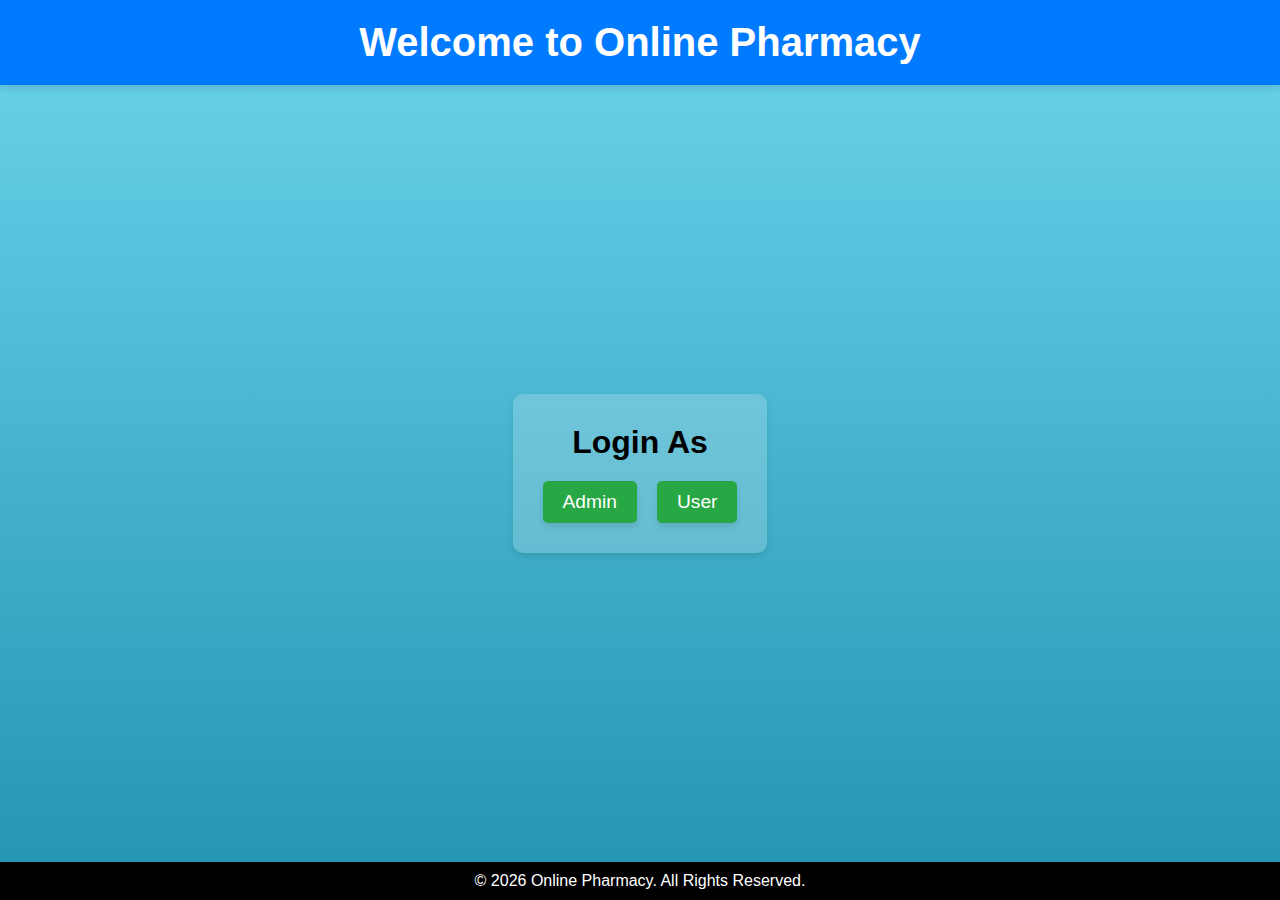
<file: index.html>
<!DOCTYPE html>
<html lang="en">
<head>
    <meta charset="UTF-8">
    <meta name="viewport" content="width=device-width, initial-scale=1.0">
    <title>Online Pharmacy</title>
    <link rel="stylesheet" href="styles.css">
</head>
<body>
    <header class="header">
        <h1>Welcome to <span class="highlight">Online Pharmacy</span></h1>
    </header>

    <main class="main-container">
        <section class="login-section">
            <h2>Login As</h2>
            <div class="login-buttons">
                <a href="admin-login.html" class="btn" aria-label="Login as Admin">Admin</a>
                <a href="user-login.html" class="btn" aria-label="Login as User">User</a>
            </div>
        </section>
    </main>

    <footer class="footer">
        <p>&copy; <span id="year"></span> Online Pharmacy. All Rights Reserved.</p>
    </footer>

    <script>
        // Dynamic Copyright Year
        document.getElementById('year').textContent = new Date().getFullYear();
    </script>
</body>
</html>
</file>
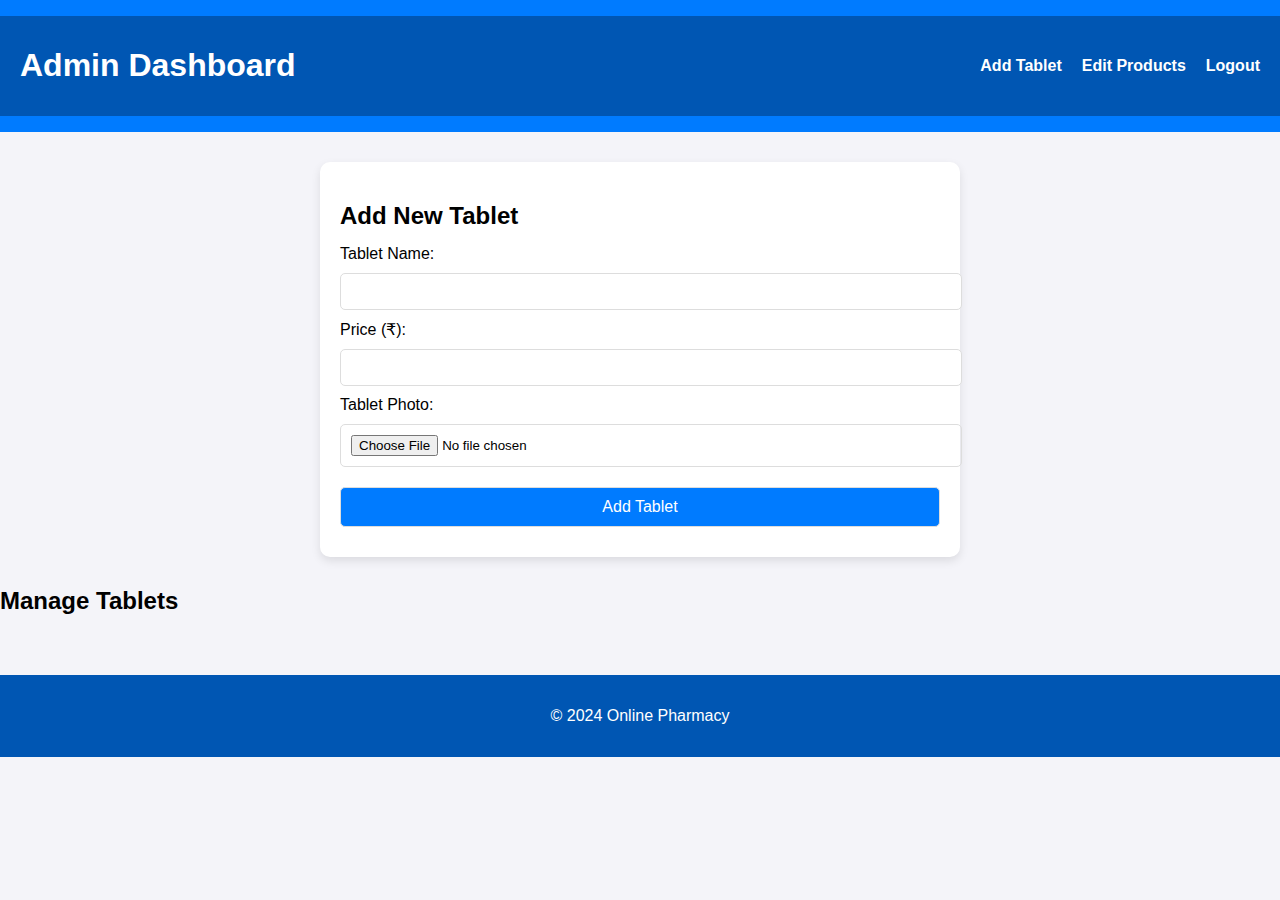
<file: admin-dashboard.html>
<!DOCTYPE html>
<html lang="en">
<head>
    <meta charset="UTF-8">
    <meta name="viewport" content="width=device-width, initial-scale=1.0">
    <title>Admin Dashboard - Online Pharmacy</title>
    <link rel="stylesheet" href="admin-dashboard.css">  <!-- Linking CSS -->
</head>
<body>
    <header class="header">
        <nav class="navbar">
            <h1>Admin Dashboard</h1>
            <ul>
                <li><a href="#add-tablet-section">Add Tablet</a></li>
                <li><a href="#tablet-list-section">Edit Products</a></li>
                <li><a href="admin-login.html" onclick="logout()">Logout</a></li>
            </ul>
        </nav>
    </header>

    <!-- Add Tablet Section -->
    <section id="add-tablet-section" class="form-container">
        <h2>Add New Tablet</h2>
        <form id="addTabletForm">
            <label for="tablet-name">Tablet Name:</label>
            <input type="text" id="tablet-name" required>

            <label for="tablet-price">Price (₹):</label>
            <input type="number" id="tablet-price" required>

            <label for="tablet-image">Tablet Photo:</label>
            <input type="file" id="tablet-image" accept="image/*" required>

            <button type="submit" class="btn">Add Tablet</button>
        </form>
    </section>

    <!-- Tablet List Section -->
    <section id="tablet-list-section">
        <h2>Manage Tablets</h2>
        <div class="tablet-list" id="tablet-list">
            <!-- Tablets will be dynamically added here -->
        </div>
    </section>

    <footer class="footer">
        <p>&copy; 2024 Online Pharmacy</p>
    </footer>

    <script>
        let tablets = JSON.parse(localStorage.getItem('tablets')) || [];

        function displayTablets() {
            const tabletList = document.getElementById('tablet-list');
            tabletList.innerHTML = '';

            tablets.forEach((tablet, index) => {
                tabletList.innerHTML += `
                    <div class="tablet-item">
                        <img src="${tablet.image}" alt="${tablet.name}" class="tablet-image">
                        <h3>${tablet.name}</h3>
                        <p>Price: ₹${tablet.price}</p>
                        <button onclick="editTablet(${index})">Edit Price</button>
                        <button onclick="deleteTablet(${index})" class="delete-btn">Delete</button>
                    </div>
                `;
            });
        }

        document.getElementById('addTabletForm').onsubmit = function(event) {
            event.preventDefault();
            
            const name = document.getElementById('tablet-name').value;
            const price = document.getElementById('tablet-price').value;
            const imageFile = document.getElementById('tablet-image').files[0];

            if (imageFile) {
                const reader = new FileReader();
                reader.onload = function(e) {
                    const newTablet = {
                        name,
                        price,
                        image: e.target.result
                    };
                    
                    tablets.push(newTablet);
                    localStorage.setItem('tablets', JSON.stringify(tablets));
                    displayTablets();
                    alert('Tablet Added Successfully!');
                    document.getElementById('addTabletForm').reset();
                };
                reader.readAsDataURL(imageFile);
            }
        };

        function editTablet(index) { 
            const newPrice = prompt('Enter New Price (₹):', tablets[index].price);
            if (newPrice) { 
                tablets[index].price = newPrice;
                localStorage.setItem('tablets', JSON.stringify(tablets));
                displayTablets();
                alert('Price Updated!');
            }
        }

        function deleteTablet(index) {
            if (confirm('Are you sure you want to delete this tablet?')) {
                tablets.splice(index, 1);
                localStorage.setItem('tablets', JSON.stringify(tablets));
                displayTablets();
                alert('Tablet Deleted!');
            }
        }

        function logout() {
            alert('Logged out successfully.');
        }

        displayTablets();
    </script>
</body>
</html>
</file>
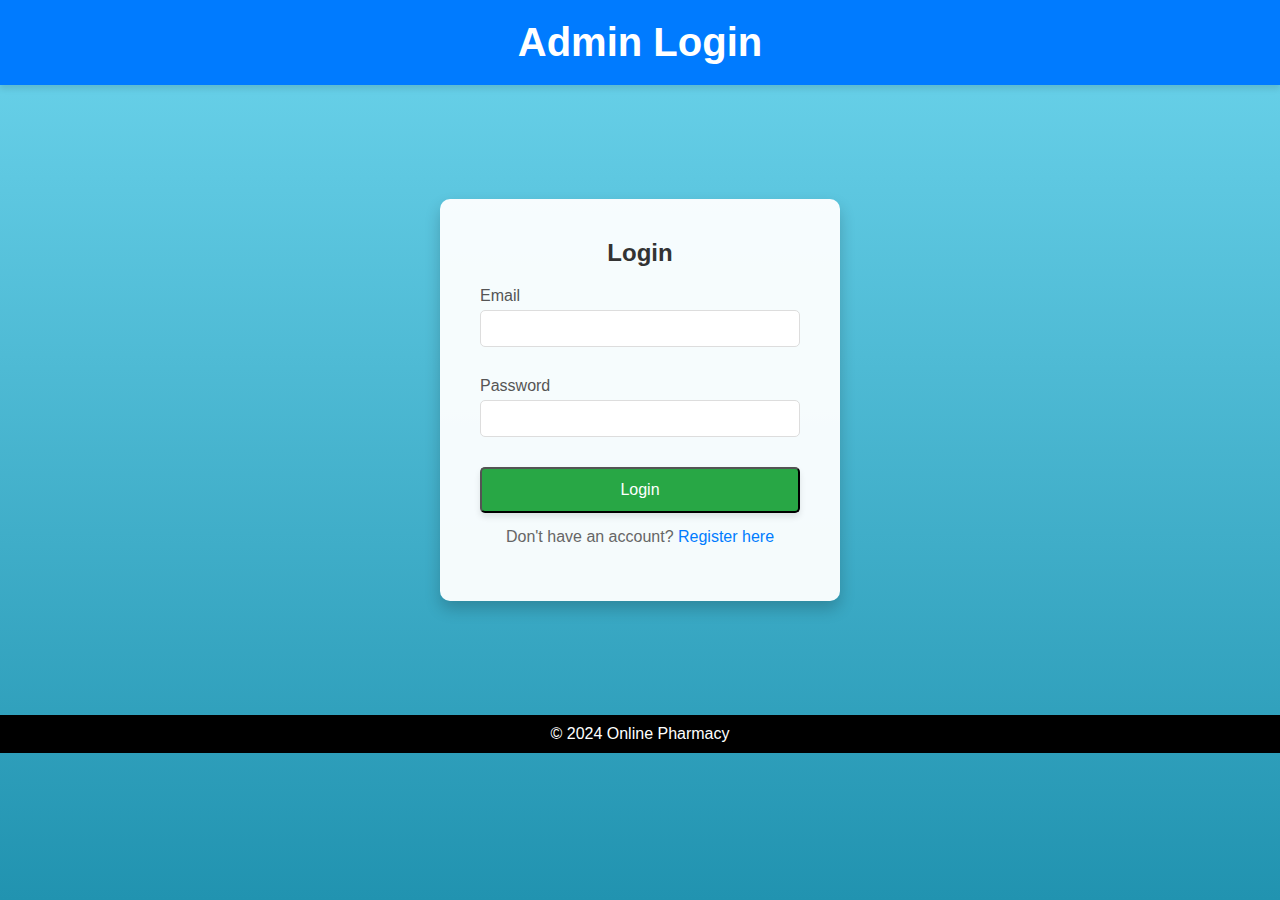
<file: admin-login.html>
<!DOCTYPE html>
<html lang="en">
<head>
    <meta charset="UTF-8">
    <meta name="viewport" content="width=device-width, initial-scale=1.0">
    <title>Admin Login - Online Pharmacy</title>
    <link rel="stylesheet" href="styles.css">
</head>
<body>
    <header class="header">
        <h1>Admin Login</h1>
    </header>

    <main class="login-container">
        <form id="adminLoginForm" class="login-form">
            <h2>Login</h2>
            <label for="admin-email">Email</label>
            <input type="email" id="admin-email" required>
            
            <label for="admin-password">Password</label>
            <input type="password" id="admin-password" required>

            <button type="submit" class="btn">Login</button>
            
            <p>Don't have an account? <a href="admin-register.html">Register here</a></p>
            <p id="error-message" style="color:red;"></p>
        </form>
    </main>

    <footer class="footer">
        <p>&copy; 2024 Online Pharmacy</p>
    </footer>

    <script>
        document.getElementById('adminLoginForm').onsubmit = function(event) {
            event.preventDefault();
            
            const adminEmail = document.getElementById('admin-email').value;
            const adminPassword = document.getElementById('admin-password').value;
            const errorMessage = document.getElementById('error-message');
            
            // Hardcoded Admin Credentials
            const correctEmail = 'admin@pharmacy.com';
            const correctPassword = 'admin123';

            if (adminEmail === correctEmail && adminPassword === correctPassword) {
                window.location.href = 'admin-dashboard.html';
            } else {
                errorMessage.textContent = 'Invalid credentials. Please try again.';
            }
        }
    </script>
</body>
</html>
</file>
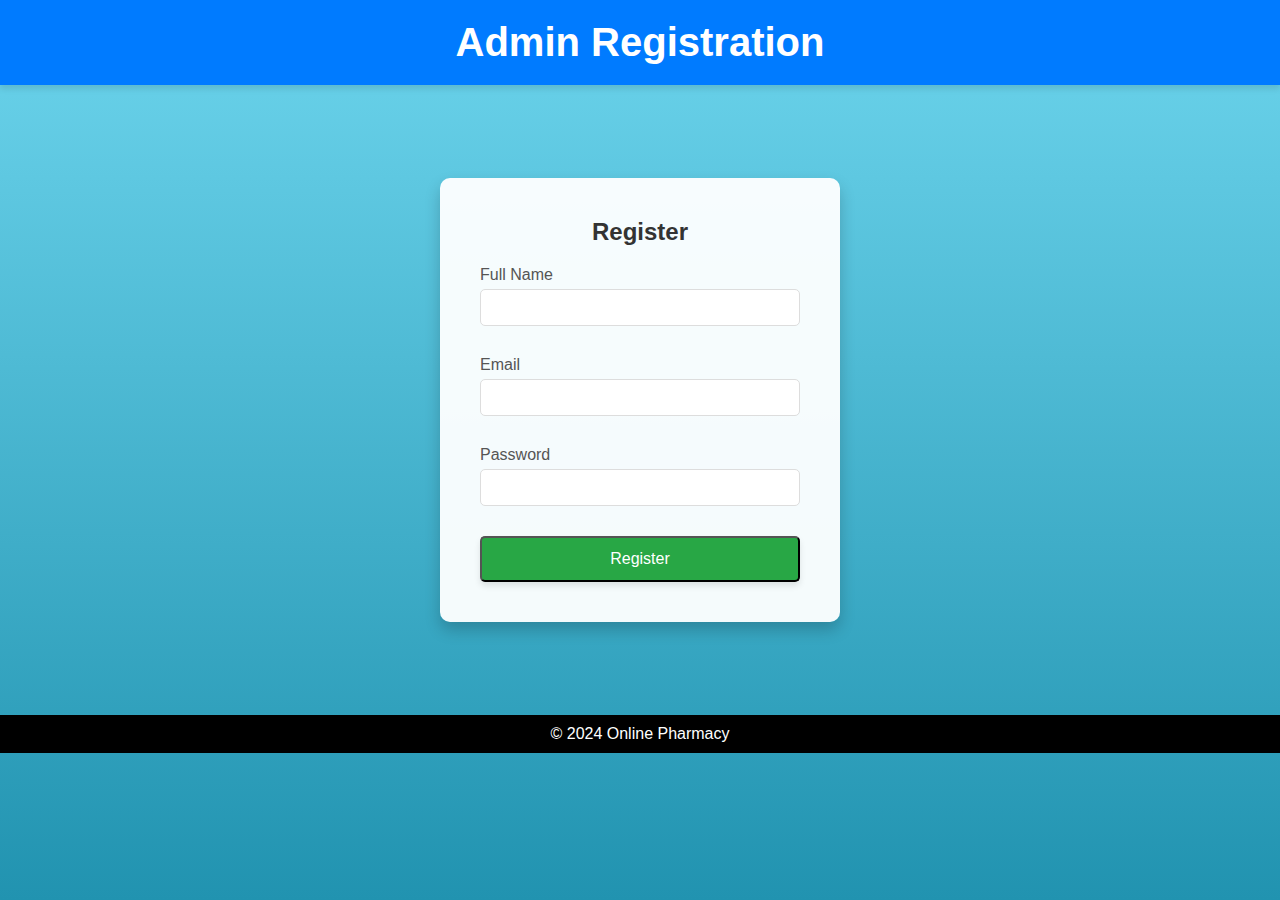
<file: admin-register.html>
<!DOCTYPE html>
<html lang="en">
<head>
    <meta charset="UTF-8">
    <meta name="viewport" content="width=device-width, initial-scale=1.0">
    <title>Admin Register</title>
    <link rel="stylesheet" href="styles.css">
</head>
<body>
    <header class="header">
        <h1>Admin Registration</h1>
    </header>

    <main class="login-container">
        <form action="admin-dashboard.html" method="POST" class="login-form">
            <h2>Register</h2>
            <label for="admin-name">Full Name</label>
            <input type="text" id="admin-name" required>

            <label for="admin-email">Email</label>
            <input type="email" id="admin-email" required>
            
            <label for="admin-password">Password</label>
            <input type="password" id="admin-password" required>

            <button type="submit" class="btn">Register</button>
        </form>
    </main>

    <footer class="footer">
        <p>&copy; 2024 Online Pharmacy</p>
    </footer>
</body>
</html>
</file>
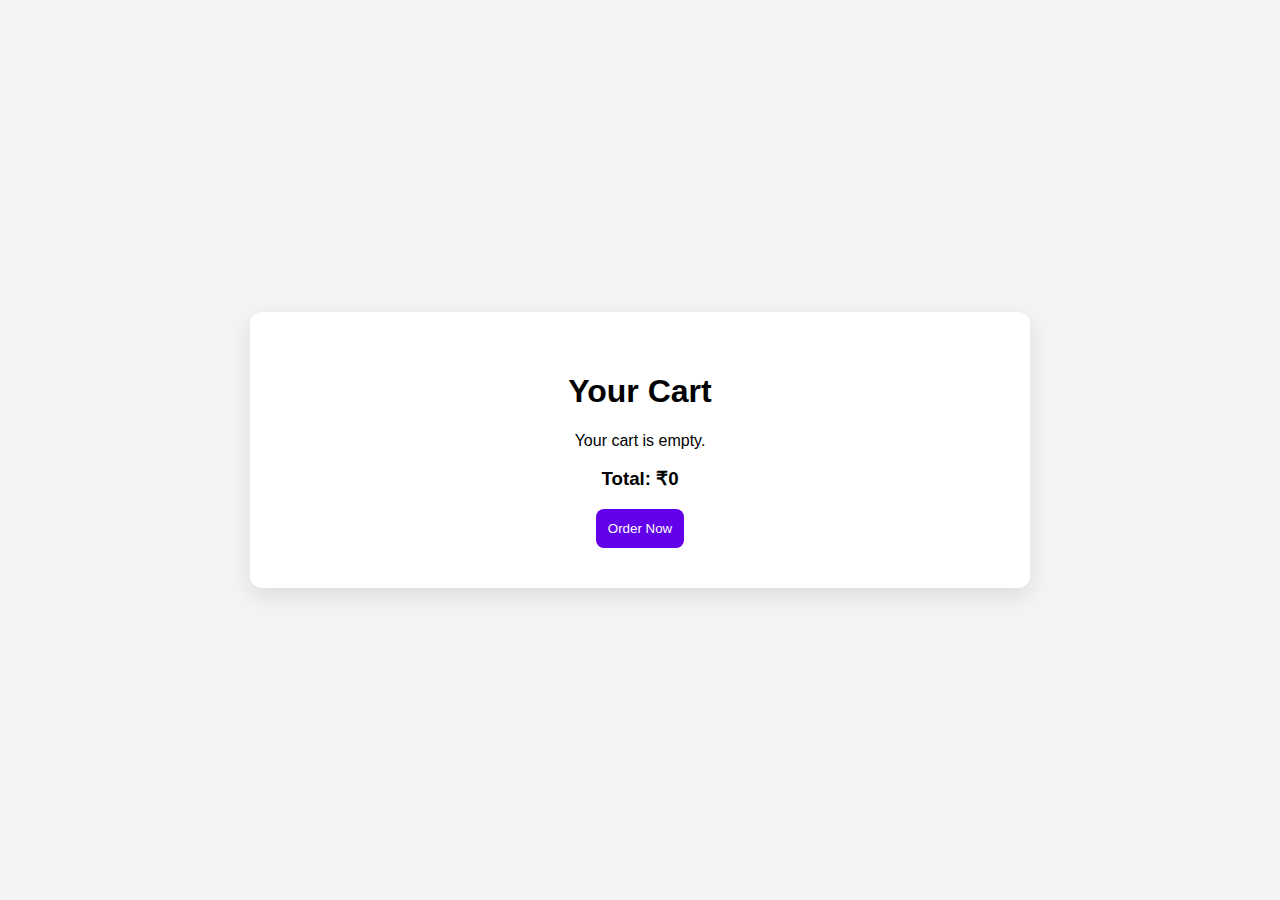
<file: cart.html>
<!DOCTYPE html>
<html lang="en">
<head>
    <meta charset="UTF-8">
    <meta name="viewport" content="width=device-width, initial-scale=1.0">
    <title>Cart - Online Pharmacy</title>
    <link rel="stylesheet" href="cart.css">
</head>
<body>
    <section class="cart-container">
        <h1>Your Cart</h1>
        <div id="cart-items">
            <!-- Cart Items Load Here -->
        </div>
        <div class="total">
            <h3>Total: ₹<span id="total-price">0</span></h3>
            <button onclick="checkout()">Order Now</button>
        </div>
    </section>

    <script>
        let cart = [];
        const currentUser = localStorage.getItem('currentUser');

        // Load Cart for Current User
        function loadUserCart() {
            if (currentUser) {
                cart = JSON.parse(localStorage.getItem(`cart_${currentUser}`)) || [];
            } else {
                cart = [];
            }
            displayCart();
        }

        // Display Cart Items
        function displayCart() {
            const cartItems = document.getElementById('cart-items');
            let total = 0;

            cartItems.innerHTML = '';
            if (cart.length === 0) {
                cartItems.innerHTML = `<p>Your cart is empty.</p>`;
                document.getElementById('total-price').textContent = 0;
                return;
            }

            cart.forEach((item, index) => {
                total += item.price * item.quantity;
                cartItems.innerHTML += `
                    <div class="cart-item">
                        <img src="${item.image}" alt="${item.name}">
                        <h3>${item.name}</h3>
                        <p>₹${item.price} x 
                            <input type="number" min="1" value="${item.quantity}" 
                            onchange="updateQuantity(${index}, this.value)">
                        </p>
                        <button onclick="removeItem(${index})">Remove</button>
                    </div>
                `;
            });

            document.getElementById('total-price').textContent = total;
        }

        // Update Quantity in Cart
        function updateQuantity(index, quantity) {
            cart[index].quantity = parseInt(quantity);
            saveUserCart();
            displayCart();
        }

        // Remove Item from Cart
        function removeItem(index) {
            cart.splice(index, 1);
            saveUserCart();
            displayCart();
        }

        // Save Cart for Current User
        function saveUserCart() {
            if (currentUser) {
                localStorage.setItem(`cart_${currentUser}`, JSON.stringify(cart));
            }
        }

        // Checkout and Save Final Cart
        function checkout() {
            saveUserCart();
            window.location.href = 'order.html';
        }

        // Load the Cart on Page Load
        window.onload = loadUserCart;
    </script>
</body>
</html>
</file>
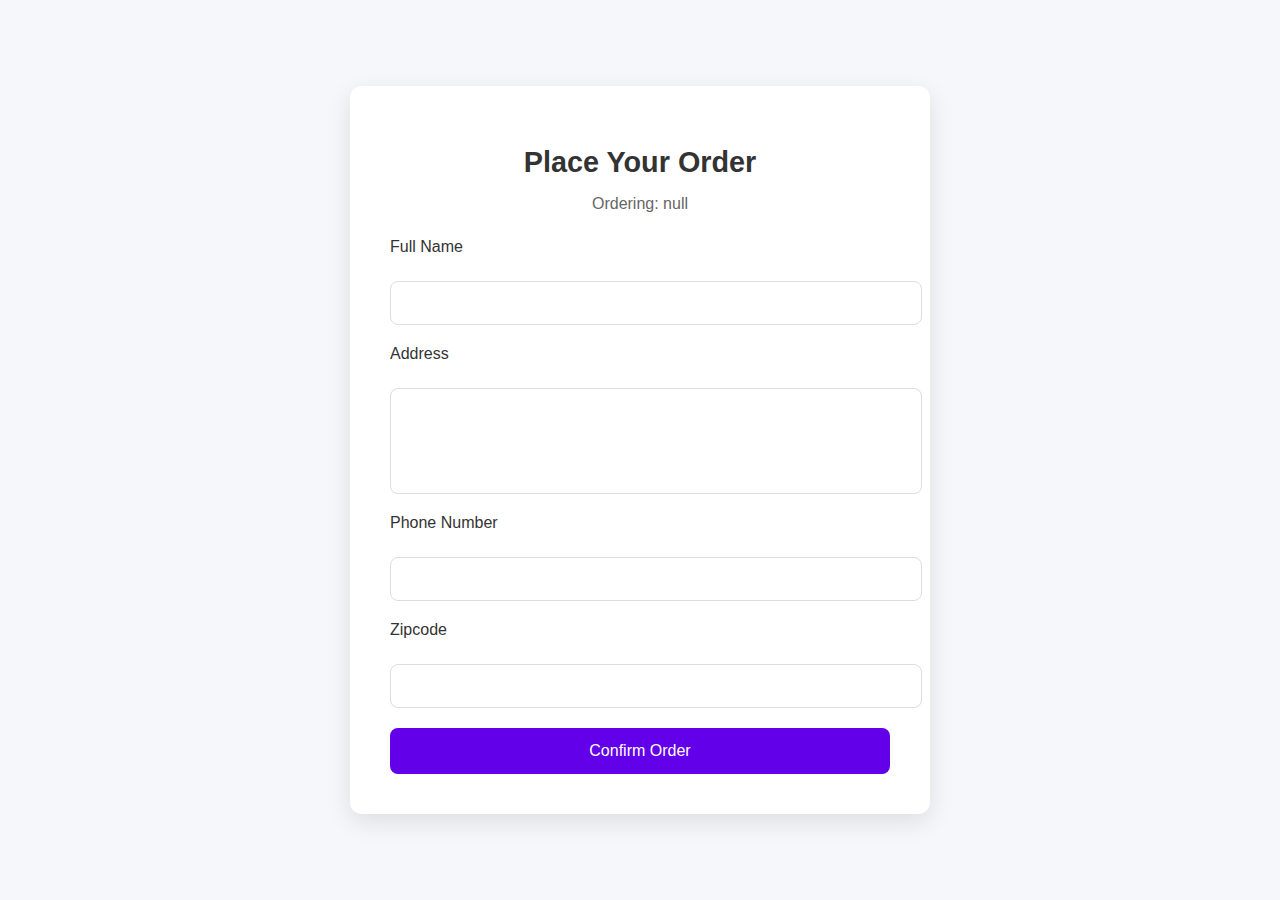
<file: order.html>
<!DOCTYPE html>
<html lang="en">
<head>
    <meta charset="UTF-8">
    <meta name="viewport" content="width=device-width, initial-scale=1.0">
    <title>Order Tablet</title>
    <link rel="stylesheet" href="order.css">
</head>
<body>
    <section class="order-container">
        <h1>Place Your Order</h1>
        <p id="product-name">Ordering: </p>

        <form id="orderForm">
            <label for="name">Full Name</label>
            <input type="text" id="name" required>

            <label for="address">Address</label>
            <textarea id="address" required></textarea>

            <label for="phone">Phone Number</label>
            <input type="text" id="phone" required>

            <label for="zipcode">Zipcode</label>
            <input type="text" id="zipcode" required>

            <button type="submit">Confirm Order</button>
        </form>
    </section>

    <script>
        const urlParams = new URLSearchParams(window.location.search);
        const productName = urlParams.get('product');
        document.getElementById('product-name').textContent += productName;

        document.getElementById('orderForm').onsubmit = function(event) {
            event.preventDefault();
            alert("Order Confirmed!");
            window.location.href = 'user-dashboard.html';
        };
    </script>
</body>
</html>
</file>
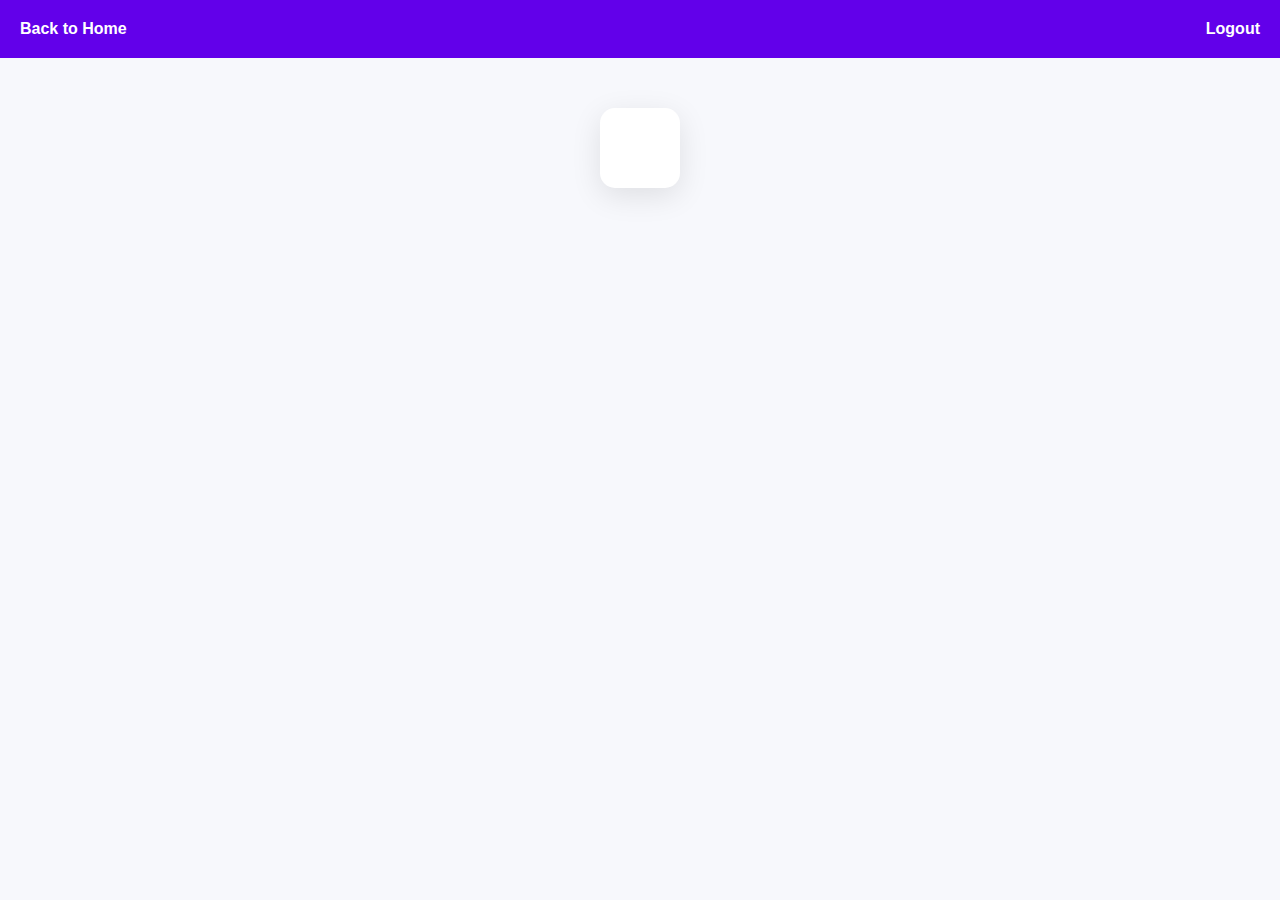
<file: product.html>
<!DOCTYPE html>
<html lang="en">
<head>
    <meta charset="UTF-8">
    <meta name="viewport" content="width=device-width, initial-scale=1.0">
    <title>Product Details</title>
    <link rel="stylesheet" href="product.css">
</head>
<body>
    <header class="header">
        <nav class="navbar">
            <a href="user-dashboard.html">Back to Home</a>
            <a href="index.html">Logout</a>
        </nav>
    </header>

    <section class="product-container">
        <div class="product-display" id="product-display">
            <!-- Product Details -->
        </div>
    </section>

    <script>
        const urlParams = new URLSearchParams(window.location.search);
        const index = urlParams.get('index');
        const tablets = JSON.parse(localStorage.getItem('tablets')) || [];
        const product = tablets[index];

        const productDisplay = document.getElementById('product-display');

        if (product) {
            productDisplay.innerHTML = `
                <img src="${product.image}" alt="${product.name}">
                <h1>${product.name}</h1>
                <p><strong>Price:</strong> ₹${product.price}</p>
                <p><strong>Description:</strong> High-quality medicine for daily use.</p>
                <button onclick="redirectToOrder('${product.name}')">Order Now</button>
            `;
        }

        function redirectToOrder(productName) {
            window.location.href = `order.html?product=${encodeURIComponent(productName)}`;
        }
    </script>
</body>
</html>
</file>
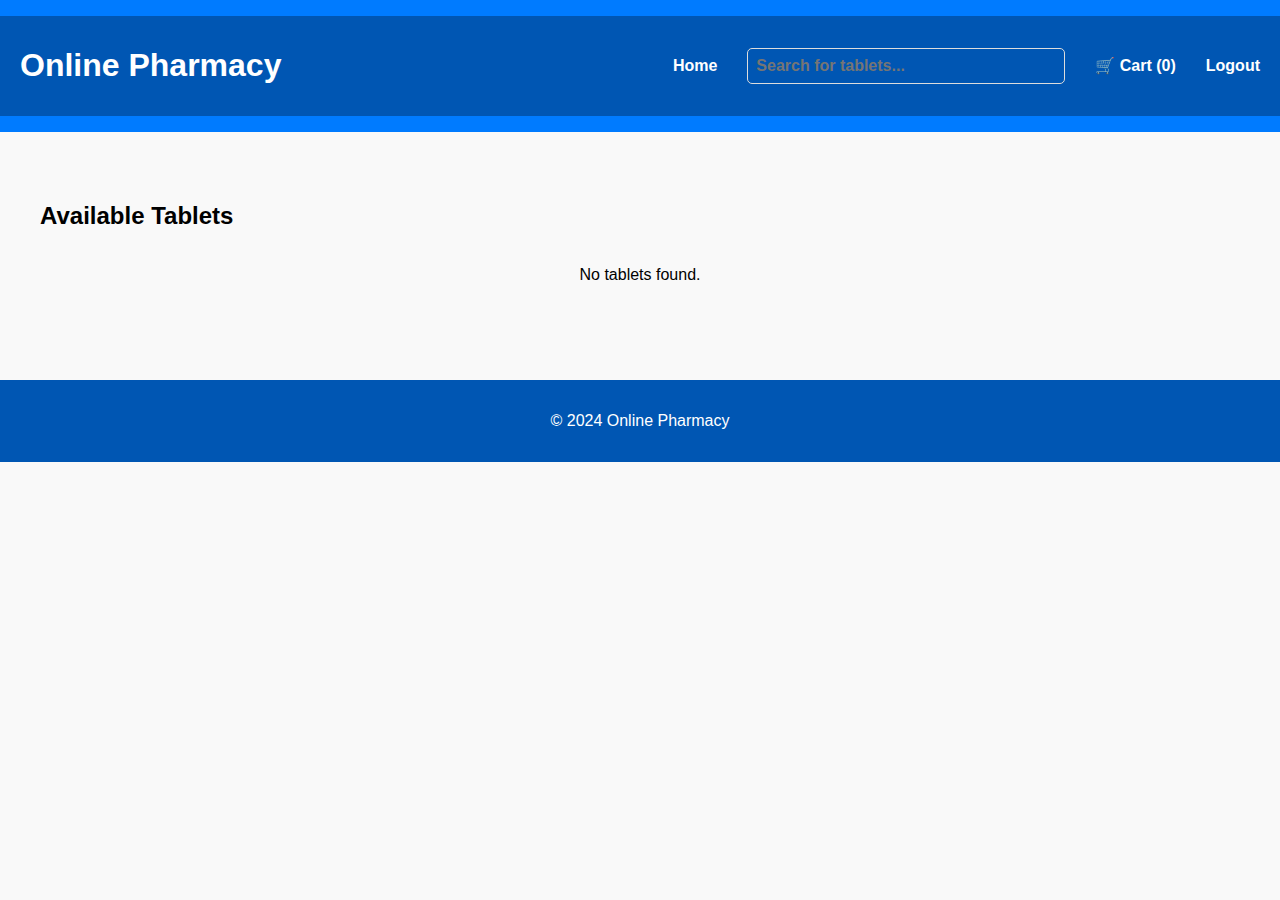
<file: user-dashboard.html>
<!DOCTYPE html>
<html lang="en">
<head>
    <meta charset="UTF-8">
    <meta name="viewport" content="width=device-width, initial-scale=1.0">
    <title>User Dashboard - Online Pharmacy</title>
    <link rel="stylesheet" href="user-dashboard.css">
</head>
<body>
    <header class="header">
        <nav class="navbar">
            <h1>Online Pharmacy</h1>
            <ul>
                <li><a href="#" onclick="displayTablets()">Home</a></li>
                <li>
                    <input 
                        type="text" 
                        id="search-bar" 
                        placeholder="Search for tablets..." 
                        onkeyup="filterTablets()"
                    >
                </li>
                <li><a href="cart.html">🛒 Cart (<span id="cart-count">0</span>)</a></li>
                <li><a href="index.html" onclick="logout()">Logout</a></li>
            </ul>
        </nav>
    </header>

    <section class="container">
        <h2>Available Tablets</h2>
        <div class="tablet-list" id="tablet-list">
            <!-- Tablets will appear here -->
        </div>
    </section>

    <footer class="footer">
        <p>&copy; 2024 Online Pharmacy</p>
    </footer>

    <script>
        let tablets = JSON.parse(localStorage.getItem('tablets')) || [];
        let cart = [];
        const currentUser = localStorage.getItem('currentUser');

        // Load User Cart
        function loadUserCart() {
            if (currentUser) {
                cart = JSON.parse(localStorage.getItem(`cart_${currentUser}`)) || [];
            } else {
                cart = [];
            }
            updateCartCount();
        }

        // Display Tablets
        function displayTablets(filteredTablets = tablets) {
            const tabletList = document.getElementById('tablet-list');
            tabletList.innerHTML = '';

            if (filteredTablets.length === 0) {
                tabletList.innerHTML = `<p>No tablets found.</p>`;
                return;
            }

            filteredTablets.forEach((tablet, index) => {
                tabletList.innerHTML += `
                    <div class="tablet-item">
                        <img src="${tablet.image}" alt="${tablet.name}">
                        <h3>${tablet.name}</h3>
                        <p>Price: ₹${tablet.price}</p>
                        <button onclick="addToCart(${index})">Add to Cart</button>
                    </div>
                `;
            });
        }

        // Search and Filter Tablets
        function filterTablets() {
            const query = document.getElementById('search-bar').value.toLowerCase();
            const filteredTablets = tablets.filter(tablet => 
                tablet.name.toLowerCase().includes(query)
            );

            displayTablets(filteredTablets);
        }

        // Add to Cart (User-Specific)
        function addToCart(index) {
            const selectedTablet = tablets[index];
            const existingItem = cart.find(item => item.name === selectedTablet.name);

            if (existingItem) {
                existingItem.quantity += 1;
            } else {
                selectedTablet.quantity = 1;
                cart.push(selectedTablet);
            }

            saveUserCart();
            updateCartCount();
            alert(`${selectedTablet.name} added to cart!`);
        }

        // Save User-Specific Cart
        function saveUserCart() {
            if (currentUser) {
                localStorage.setItem(`cart_${currentUser}`, JSON.stringify(cart));
            }
        }

        // Update Cart Count
        function updateCartCount() {
            const totalItems = cart.reduce((total, item) => total + item.quantity, 0);
            document.getElementById('cart-count').textContent = totalItems;
        }

        // Logout
        function logout() {
            saveUserCart();  // Save the user's cart before logout
            localStorage.removeItem('currentUser');  // Clear current session
            alert('Logged out successfully.');
            window.location.href = 'index.html';
        }

        // Initialize Dashboard
        window.onload = function () {
            loadUserCart();
            displayTablets();
        };
    </script>
</body>
</html>
</file>
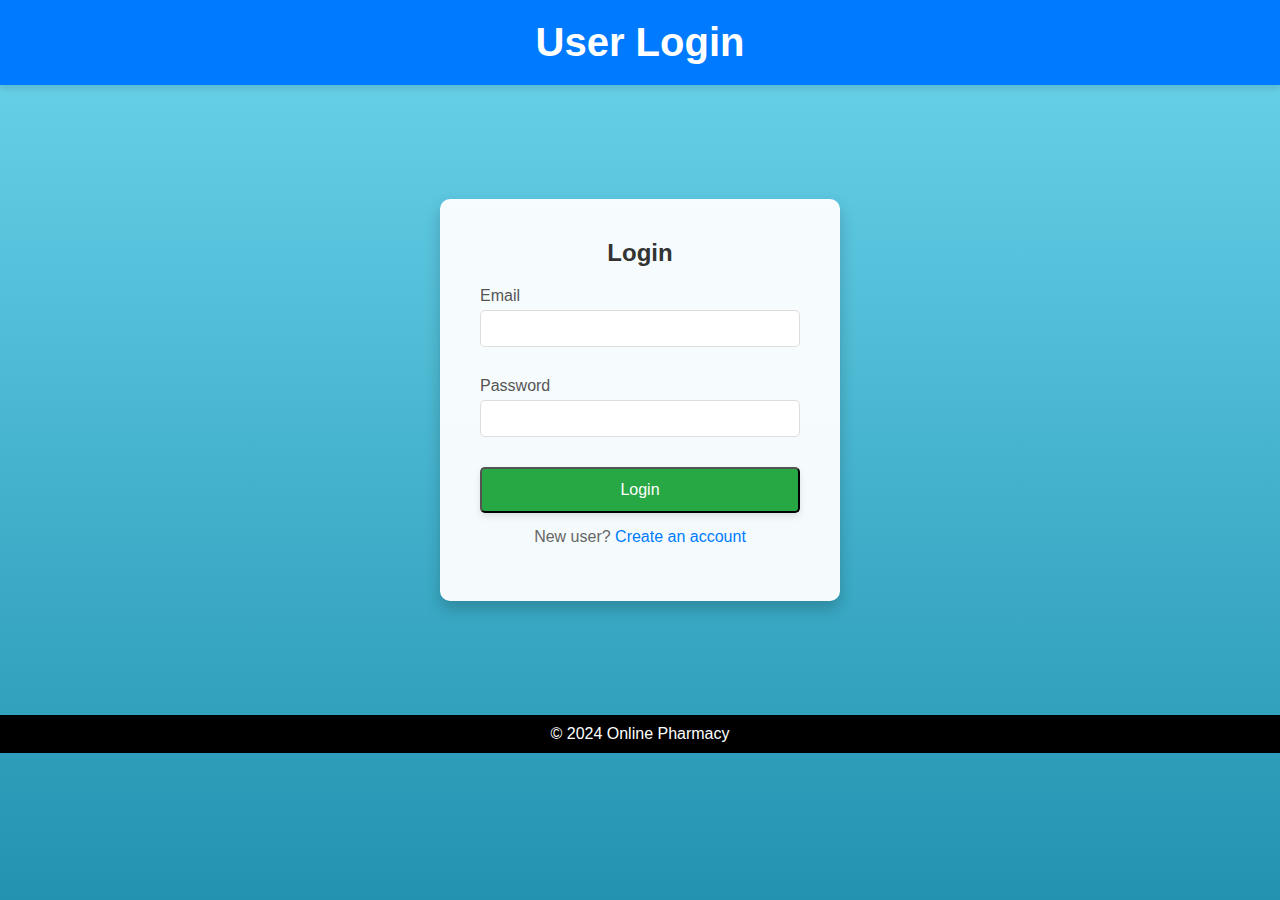
<file: user-login.html>
<!DOCTYPE html>
<html lang="en">
<head>
    <meta charset="UTF-8">
    <meta name="viewport" content="width=device-width, initial-scale=1.0">
    <title>User Login - Online Pharmacy</title>
    <link rel="stylesheet" href="styles.css">
</head>
<body>
    <header class="header">
        <h1>User Login</h1>
    </header>

    <main class="login-container">
        <form id="userLoginForm" class="login-form">
            <h2>Login</h2>
            
            <label for="user-email">Email</label>
            <input type="email" id="user-email" required>
            
            <label for="user-password">Password</label>
            <input type="password" id="user-password" required>

            <button type="submit" class="btn">Login</button>
            <p>New user? <a href="user-register.html">Create an account</a></p>
            <p id="user-error-message" style="color:red;"></p>
        </form>
    </main>

    <footer class="footer">
        <p>&copy; 2024 Online Pharmacy</p>
    </footer>

    <script>
        document.getElementById('userLoginForm').onsubmit = function(event) {
            event.preventDefault();
            
            const email = document.getElementById('user-email').value;
            const password = document.getElementById('user-password').value;
            const errorMessage = document.getElementById('user-error-message');

            // Fetch users from localStorage
            const users = JSON.parse(localStorage.getItem('users')) || [];

            // Find user
            const user = users.find(user => user.email === email);

            if (user) {
                if (user.password === password) {
                    window.location.href = 'user-dashboard.html';
                } else {
                    errorMessage.textContent = 'Incorrect password. Please try again.';
                }
            } else {
                errorMessage.textContent = 'No account found with this email.';
            }
        }
    </script>
</body>
</html>
</file>
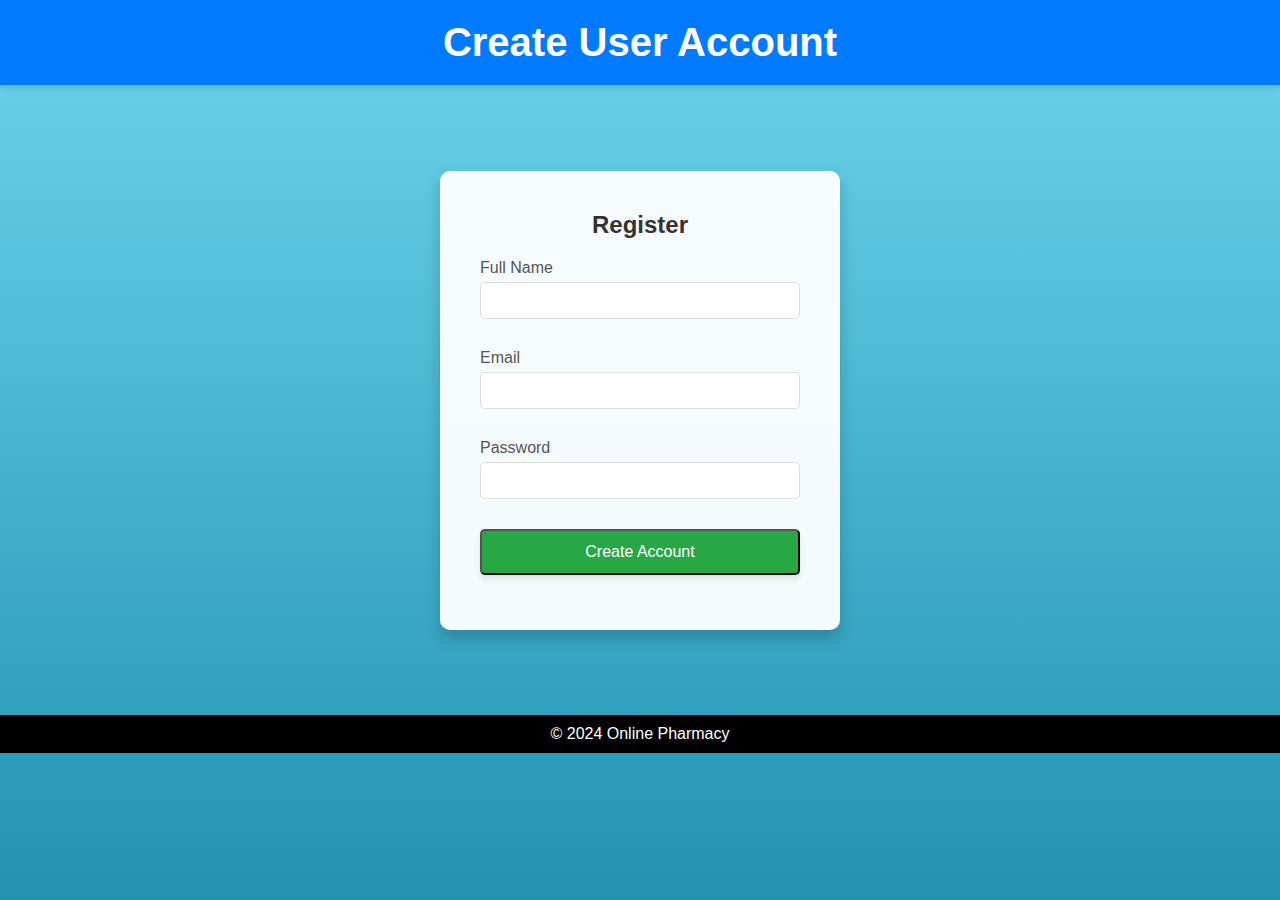
<file: user-register.html>
<!DOCTYPE html>
<html lang="en">
<head>
    <meta charset="UTF-8">
    <meta name="viewport" content="width=device-width, initial-scale=1.0">
    <title>User Register</title>
    <link rel="stylesheet" href="styles.css">
</head>
<body>
    <header class="header">
        <h1>Create User Account</h1>
    </header>

    <main class="login-container">
        <form id="userRegisterForm" class="login-form">
            <h2>Register</h2>
            
            <label for="user-name">Full Name</label>
            <input type="text" id="user-name" required>

            <label for="user-email">Email</label>
            <input type="email" id="user-email" required>
            
            <label for="user-password">Password</label>
            <input type="password" id="user-password" required>

            <button type="submit" class="btn">Create Account</button>
            <p id="register-message" style="color: green;"></p>
        </form>
    </main>

    <footer class="footer">
        <p>&copy; 2024 Online Pharmacy</p>
    </footer>

    <script>
        document.getElementById('userRegisterForm').onsubmit = function(event) {
            event.preventDefault();
            
            const name = document.getElementById('user-name').value;
            const email = document.getElementById('user-email').value;
            const password = document.getElementById('user-password').value;
            const registerMessage = document.getElementById('register-message');

            // Store users in localStorage
            let users = JSON.parse(localStorage.getItem('users')) || [];

            // Check if user already exists
            const userExists = users.some(user => user.email === email);
            
            if (userExists) {
                registerMessage.textContent = 'User already registered. Please log in.';
                registerMessage.style.color = 'red';
            } else {
                users.push({ name, email, password });
                localStorage.setItem('users', JSON.stringify(users));
                registerMessage.textContent = 'Registration successful! You can now log in.';
                registerMessage.style.color = 'green';
                setTimeout(() => window.location.href = 'user-login.html', 1500);
            }
        }
    </script>
</body>
</html>
</file>
<file: admin-dashboard.css>
/* Admin Dashboard Styles */
body, html {
    margin: 0;
    padding: 0;
    font-family: 'Arial', sans-serif;
    background-color: #f4f4f9;
}

.header {
    background-color: #007bff;
    color: white;
    text-align: center;
    padding: 1rem 0;
}

.navbar {
    display: flex;
    justify-content: space-between;
    align-items: center;
    background-color: #0056b3;
    padding: 10px 20px;
}

.navbar ul {
    list-style: none;
    display: flex;
    gap: 20px;
    margin: 0;
}

.navbar a {
    text-decoration: none;
    color: white;
    font-weight: bold;
    transition: 0.3s;
}

.navbar a:hover {
    text-decoration: underline;
}

.form-container {
    background-color: white;
    max-width: 600px;
    margin: 30px auto;
    padding: 20px;
    border-radius: 10px;
    box-shadow: 0 4px 10px rgba(0, 0, 0, 0.1);
}

.form-container h2 {
    margin-bottom: 15px;
}

input[type="text"],
input[type="number"],
input[type="file"],
button {
    width: 100%;
    margin: 10px 0;
    padding: 10px;
    border: 1px solid #ddd;
    border-radius: 5px;
}

button {
    background-color: #007bff;
    color: white;
    font-size: 1rem;
    cursor: pointer;
    transition: 0.3s;
}

button:hover {
    background-color: #0056b3;
}

.tablet-list {
    display: flex;
    flex-wrap: wrap;
    gap: 20px;
    margin: 20px auto;
    max-width: 1200px;
    justify-content: center;
}

.tablet-item {
    background: white;
    border: 1px solid #ddd;
    padding: 15px;
    border-radius: 10px;
    text-align: center;
    width: 250px;
    box-shadow: 0 4px 10px rgba(0, 0, 0, 0.1);
}

.tablet-item img {
    width: 100px;
    height: 100px;
    object-fit: cover;
    border-radius: 5px;
}

.delete-btn {
    background-color: red;
    color: white;
    margin-top: 10px;
}

.footer {
    text-align: center;
    padding: 1rem 0;
    background-color: #0056b3;
    color: white;
    margin-top: 40px;
}
</file>
<file: cart.css>
body {
    font-family: 'Poppins', sans-serif;
    margin: 0;
    padding: 0;
    background: #f4f4f4;
    display: flex;
    justify-content: center;
    align-items: center;
    height: 100vh;
}

.cart-container {
    background: white;
    padding: 40px;
    border-radius: 12px;
    box-shadow: 0 8px 25px rgba(0, 0, 0, 0.1);
    text-align: center;
    max-width: 700px;
    width: 90%;
}

.cart-item {
    display: flex;
    align-items: center;
    justify-content: space-between;
    margin-bottom: 20px;
}

img {
    width: 80px;
    height: 80px;
    border-radius: 10px;
}

input {
    width: 60px;
    padding: 5px;
    margin-left: 10px;
}

button {
    background: #6200ea;
    color: white;
    border: none;
    padding: 12px;
    border-radius: 8px;
    cursor: pointer;
}

button:hover {
    background: #4b00c3;
}
</file>
<file: order.css>
body {
    font-family: 'Poppins', sans-serif;
    display: flex;
    justify-content: center;
    align-items: center;
    height: 100vh;
    margin: 0;
    background: #f5f7fa;
}

.order-container {
    background: white;
    padding: 40px;
    border-radius: 12px;
    box-shadow: 0 8px 25px rgba(0, 0, 0, 0.1);
    text-align: left;
    max-width: 500px;
    width: 90%;
}

h1 {
    color: #333;
    font-size: 1.8rem;
    margin-bottom: 10px;
    text-align: center;
}

p {
    color: #666;
    margin-bottom: 25px;
    font-size: 1rem;
    text-align: center;
}

form {
    display: flex;
    flex-direction: column;
    gap: 20px;
}

label {
    font-weight: 500;
    margin-bottom: 5px;
    color: #333;
}

input, textarea {
    padding: 12px 15px;
    border: 1px solid #ddd;
    border-radius: 8px;
    font-size: 16px;
    width: 100%;
    outline: none;
    transition: 0.3s;
}

input:focus, textarea:focus {
    border-color: #6200ea;
    box-shadow: 0 4px 15px rgba(98, 0, 234, 0.1);
}

textarea {
    resize: none;
    height: 80px;
}

button {
    background: #6200ea;
    color: white;
    border: none;
    padding: 14px;
    font-size: 16px;
    border-radius: 8px;
    cursor: pointer;
    transition: 0.3s;
}

button:hover {
    background: #4b00c3;
    box-shadow: 0 6px 18px rgba(98, 0, 234, 0.2);
}

@media (max-width: 768px) {
    .order-container {
        padding: 30px;
    }
}
</file>
<file: product.css>
body {
    font-family: 'Poppins', sans-serif;
    margin: 0;
    padding: 0;
    background: #f7f8fc;
    color: #333;
}

.navbar {
    display: flex;
    justify-content: space-between;
    padding: 20px;
    background: #6200ea;
    color: white;
}

.navbar a {
    color: white;
    text-decoration: none;
    font-weight: bold;
}

.product-container {
    display: flex;
    justify-content: center;
    align-items: center;
    margin: 50px;
}

.product-display {
    text-align: center;
    background: white;
    padding: 40px;
    border-radius: 15px;
    box-shadow: 0 8px 30px rgba(0, 0, 0, 0.1);
}

.product-display img {
    width: 300px;
    border-radius: 10px;
    margin-bottom: 20px;
}

button {
    background: linear-gradient(135deg, #ff512f, #dd2476);
    color: white;
    border: none;
    padding: 15px 30px;
    font-size: 18px;
    border-radius: 30px;
    cursor: pointer;
    transition: 0.3s;
}

button:hover {
    transform: translateY(-5px);
    box-shadow: 0 10px 25px rgba(255, 81, 47, 0.3);
}
</file>
<file: user-dashboard.css>
/* User Dashboard Styles */
body, html {
    margin: 0;
    padding: 0;
    font-family: 'Arial', sans-serif;
    background-color: #f9f9f9;
}

.header {
    background-color: #007bff;
    color: white;
    text-align: center;
    padding: 1rem 0;
}

.navbar {
    display: flex;
    justify-content: space-between;
    align-items: center;
    background-color: #0056b3;
    padding: 10px 20px;
}

.navbar ul {
    list-style: none;
    display: flex;
    gap: 30px;
    margin: 0;
    align-items: center;
}

.navbar a, 
.navbar input {
    text-decoration: none;
    color: white;
    font-weight: bold;
    background-color: transparent;
    border: none;
    font-size: 1rem;
}

#search-bar {
    padding: 8px;
    border-radius: 5px;
    width: 300px;
    border: 1px solid #ddd;
    color: black;
}

.container {
    max-width: 1200px;
    margin: 30px auto;
    padding: 20px;
}

.tablet-list {
    display: flex;
    flex-wrap: wrap;
    gap: 20px;
    margin: 20px auto;
    justify-content: center;
}

.tablet-item {
    background: white;
    border: 1px solid #ddd;
    padding: 15px;
    border-radius: 10px;
    text-align: center;
    width: 250px;
    box-shadow: 0 4px 10px rgba(0, 0, 0, 0.1);
}

.tablet-item img {
    width: 100px;
    height: 100px;
    object-fit: cover;
    border-radius: 5px;
}

.footer {
    text-align: center;
    padding: 1rem 0;
    background-color: #0056b3;
    color: white;
    margin-top: 40px;
}
</file>
<file: styles.css>
/* General Reset */
* {
    margin: 0;
    padding: 0;
    box-sizing: border-box;
}

body {
    font-family: 'Arial', sans-serif;
    background: linear-gradient(to bottom, #6dd5ed, #2193b0);
    color: #ffffff;
    display: flex;
    flex-direction: column;
    min-height: 100vh;
}

.header {
    text-align: center;
    background: #007bff;
    padding: 20px;
    box-shadow: 0 4px 6px rgba(0, 0, 0, 0.1);
}

.header h1 {
    font-size: 2.5rem;
}

.main-container {
    flex: 1;
    display: flex;
    justify-content: center;
    align-items: center;
    padding: 20px;
}

.login-section {
    text-align: center;
    background: rgba(255, 255, 255, 0.2);
    padding: 30px;
    border-radius: 10px;
    box-shadow: 0 4px 6px rgba(0, 0, 0, 0.1);
}

.login-section h2 {
    font-size: 2rem;
    margin-bottom: 20px;
    color: #000;
}

.login-buttons {
    display: flex;
    justify-content: center;
    gap: 20px;
}

.btn {
    text-decoration: none;
    font-size: 1.2rem;
    padding: 10px 20px;
    background: #28a745;
    color: #fff;
    border-radius: 5px;
    box-shadow: 0 4px 6px rgba(0, 0, 0, 0.1);
    transition: transform 0.2s, background 0.3s;
}

.btn:hover {
    transform: scale(1.1);
    background: #218838;
}

.footer {
    text-align: center;
    background: #000000;
    color: #ffffff;
    padding: 10px;
}

.login-container {
    display: flex;
    justify-content: center;
    align-items: center;
    min-height: 70vh;
}

.login-form {
    background: rgba(255, 255, 255, 0.95);
    padding: 40px;
    border-radius: 10px;
    width: 100%;
    max-width: 400px;
    box-shadow: 0 8px 16px rgba(0, 0, 0, 0.2);
    text-align: center;
}

.login-form h2 {
    margin-bottom: 20px;
    color: #333;
}

.login-form label {
    display: block;
    text-align: left;
    margin: 10px 0 5px;
    color: #555;
}

.login-form input {
    width: 100%;
    padding: 10px;
    margin-bottom: 20px;
    border: 1px solid #ddd;
    border-radius: 5px;
}

.login-form .btn {
    width: 100%;
    padding: 12px;
    font-size: 1rem;
    margin-top: 10px;
}

.login-form p {
    margin-top: 15px;
    color: #666;
}

.login-form a {
    color: #007bff;
    text-decoration: none;
}

.login-form a:hover {
    text-decoration: underline;
}
</file>
